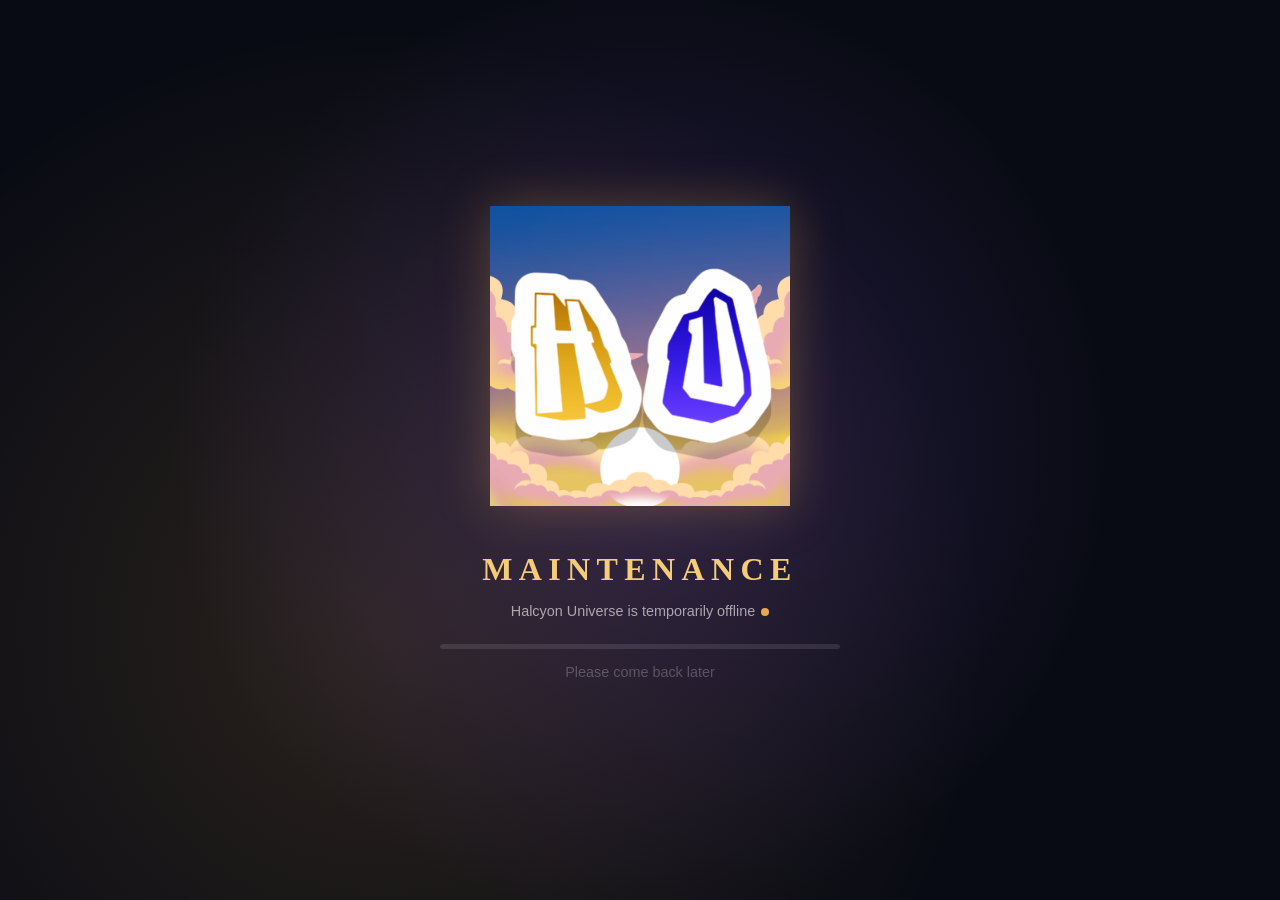
<file: _index.html>
<!DOCTYPE html>
<html lang="en">
<head>
<meta charset="UTF-8">
<meta name="viewport" content="width=device-width, initial-scale=1.0">
<title>Maintenance - Halcyon Universe</title>
<style>
body{
    margin:0;
    height:100vh;
    display:flex;
    justify-content:center;
    align-items:center;
    background:#090b14;
    color:white;
    font-family:Inter, sans-serif;
    overflow:hidden;
}
.bg{
    position:absolute;
    inset:0;
    background:
        radial-gradient(circle at center, rgba(124,79,208,.25), transparent 60%),
        radial-gradient(circle at 30% 70%, rgba(232,169,74,.15), transparent 55%);
    animation:glow 4s ease-in-out infinite alternate;
}
@keyframes glow{
    from{filter:blur(20px);}
    to{filter:blur(40px);}
}
.box{
    position:relative;
    text-align:center;
    z-index:2;
}
.logo{
    width:clamp(140px, 30vw, 300px);
    margin-bottom:20px;
    filter:drop-shadow(0 0 25px rgba(232,169,74,.3));
}
h1{
    font-family:Cinzel, serif;
    letter-spacing:.2em;
    color:#f5cc7a;
    margin-bottom:10px;
}
p{
    color:rgba(255,255,255,.6);
    font-size:.9rem;
}
.bar{
    width:min(400px,80vw);
    height:5px;
    background:rgba(255,255,255,.1);
    border-radius:5px;
    overflow:hidden;
    margin:25px auto 0;
}
.fill{
    height:100%;
    width:0%;
    background:linear-gradient(90deg,#e8a94a,#7c4fd0);
    animation:load 2.5s infinite;
}
@keyframes load{
    0%{width:0%;}
    50%{width:100%;}
    100%{width:0%;}
}
.dot{
    display:inline-block;
    width:8px;
    height:8px;
    border-radius:50%;
    background:#e8a94a;
    margin-left:6px;
    animation:pulse 1s infinite;
}
@keyframes pulse{
    0%{opacity:1;transform:scale(1);}
    50%{opacity:.3;transform:scale(1.6);}
    100%{opacity:1;transform:scale(1);}
}
</style>
</head>
<body>

<audio id="bgMusic" loop>
    <source src="Music/saturn-3-music-claire-de-lune-debussy-piano-411227.mp3" type="audio/mpeg">
</audio>

<div class="bg"></div>
<div class="box">
    <img class="logo" src="Images/logo.png" alt="Logo">
    <h1>MAINTENANCE</h1>
    <p>Halcyon Universe is temporarily offline<span class="dot"></span></p>
    <div class="bar">
        <div class="fill"></div>
    </div>
    <p style="margin-top:15px;opacity:.4;">Please come back later</p>
</div>

<script>
const music = document.getElementById("bgMusic");
music.volume = 0;

function tryPlay() {
    music.play().then(() => {
        // Fade in setelah berhasil play
        let fade = setInterval(() => {
            if (music.volume < 0.3) {
                music.volume = Math.min(music.volume + 0.02, 0.3);
            } else {
                clearInterval(fade);
            }
        }, 100);
    }).catch(() => {
        // Browser blokir autoplay — tunggu interaksi pertama user lalu coba lagi
        const unlock = () => {
            music.play().then(() => {
                let fade = setInterval(() => {
                    if (music.volume < 0.3) {
                        music.volume = Math.min(music.volume + 0.02, 0.3);
                    } else {
                        clearInterval(fade);
                    }
                }, 100);
            });
            document.removeEventListener("click",    unlock);
            document.removeEventListener("keydown",  unlock);
            document.removeEventListener("touchstart", unlock);
        };
        document.addEventListener("click",     unlock, { once: true });
        document.addEventListener("keydown",   unlock, { once: true });
        document.addEventListener("touchstart", unlock, { once: true });
    });
}

// Coba autoplay langsung saat halaman load
window.addEventListener("load", tryPlay);
</script>
</body>
</html>
</file>
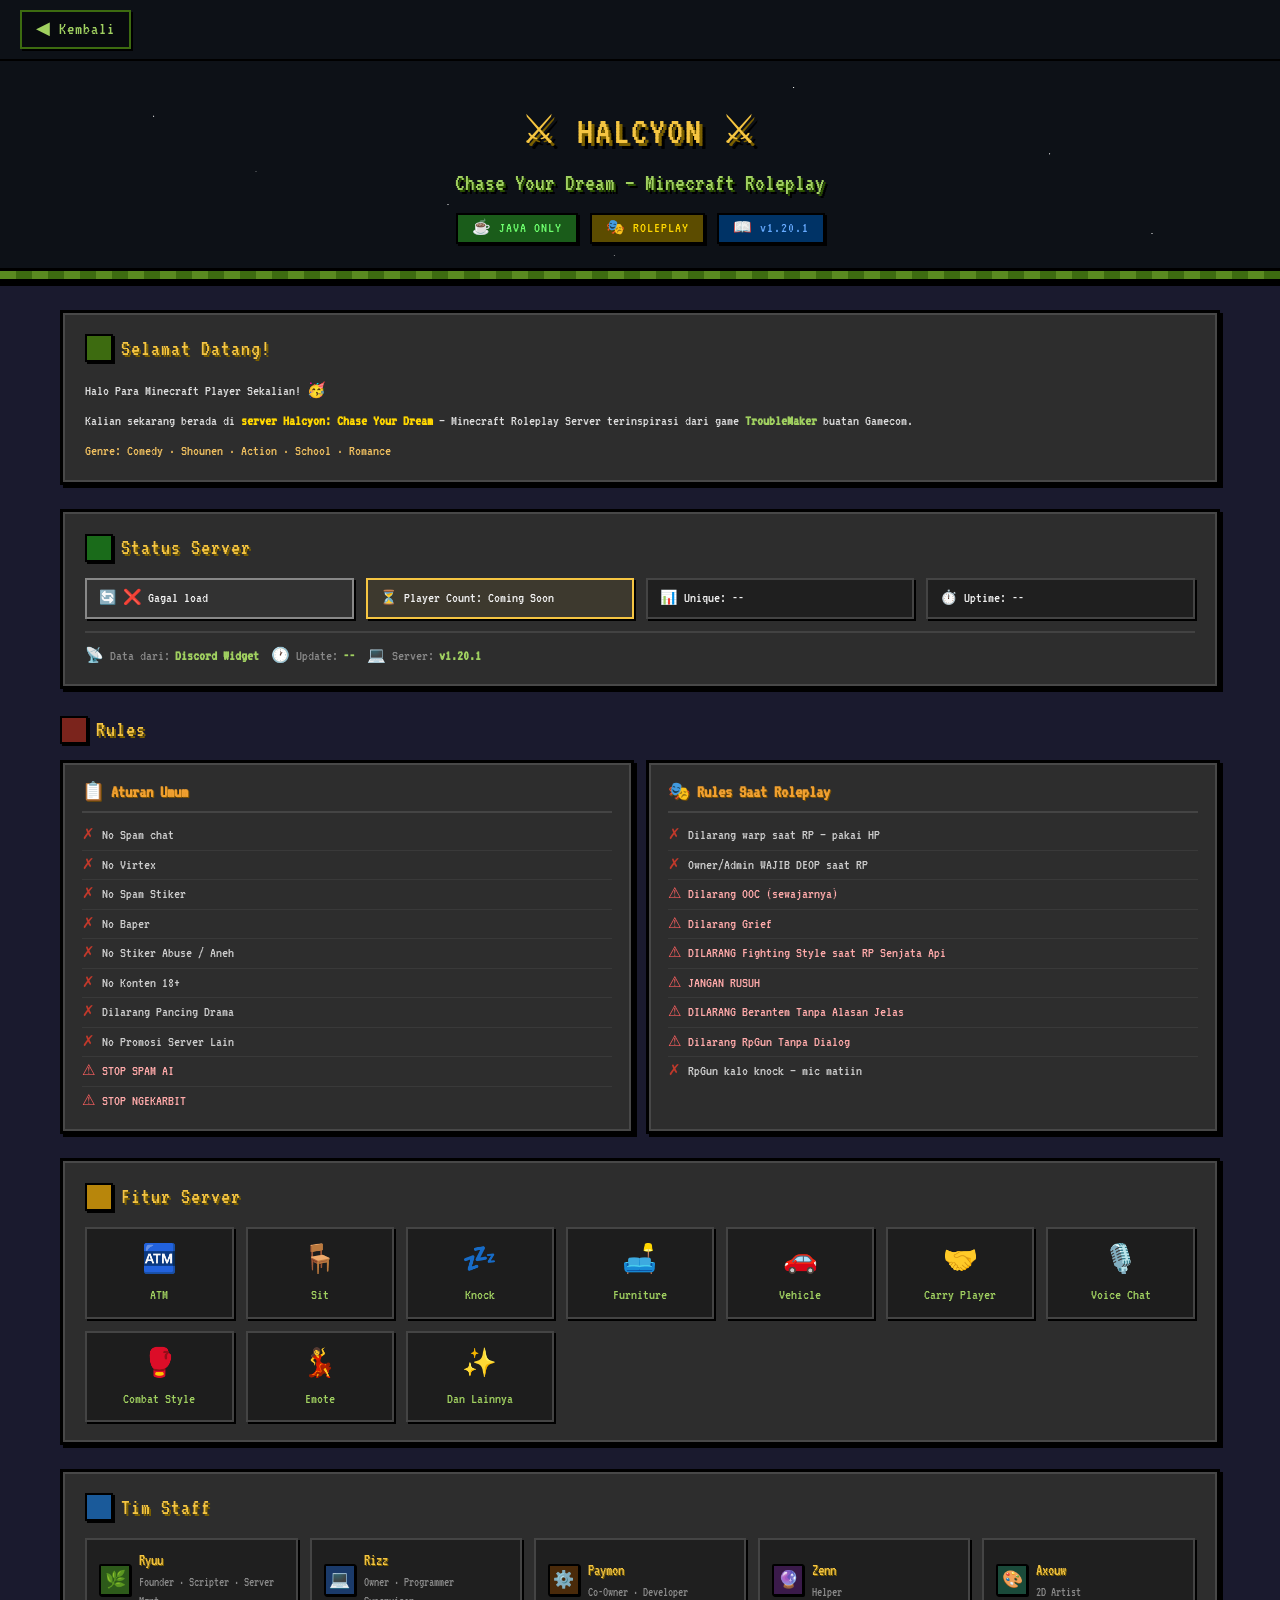
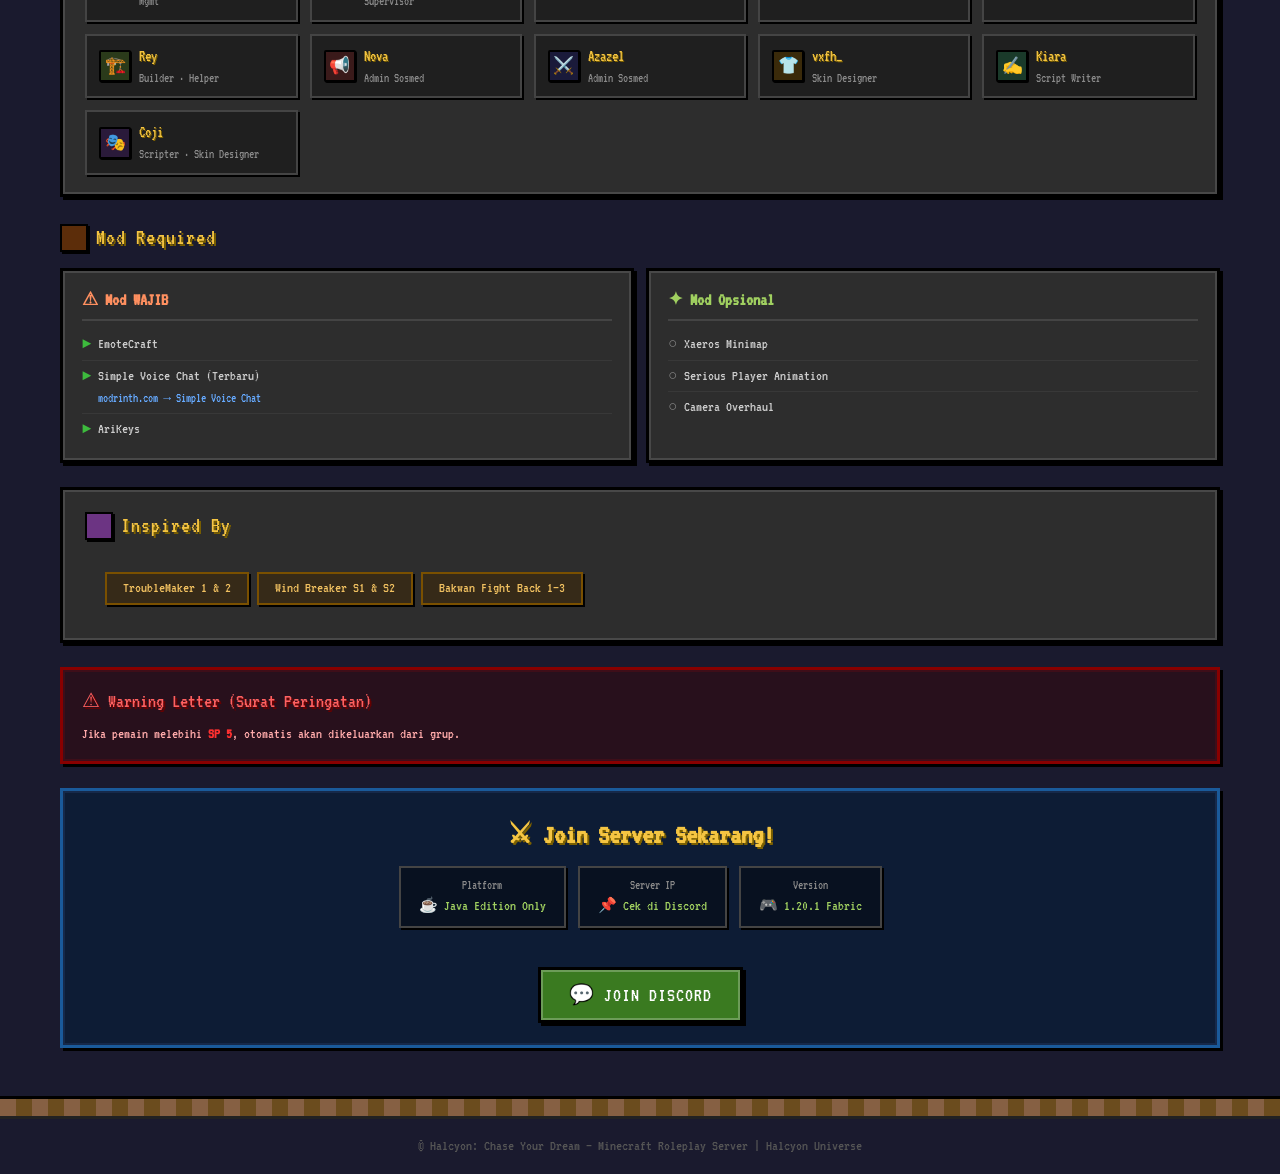
<file: hcyd.html>
<!DOCTYPE html>
<html lang="id">
<head>
<meta charset="UTF-8">
<meta name="viewport" content="width=device-width, initial-scale=1.0">
<title>Halcyon: Chase Your Dream — MC Server</title>
<link href="https://fonts.googleapis.com/css2?family=VT323&display=swap" rel="stylesheet">
<style>
/* ─── SEMUA CSS SAMA SEPERTI SEBELUMNYA ─── */
*{margin:0;padding:0;box-sizing:border-box}
:root{--gold:#f5c542;--gold-dark:#7a5f00;--green:#3dbb3d;--green-dark:#1a6b1a;--red:#c0392b;--panel:#2d2d2d;--panel-l:#3d3d3d;--night:#1a1a2e;--w:#f0f0f0;--fs-base:clamp(14px,2.2vw,18px);--fs-sm:clamp(12px,1.8vw,15px);--fs-lg:clamp(18px,3vw,24px);--fs-xl:clamp(24px,5vw,40px);--pad:clamp(10px,3vw,20px);--gap:clamp(6px,1.5vw,12px)}
html{scroll-behavior:smooth}
body{font-family:'VT323',monospace;background:#1a1a2e;color:#f0f0f0;font-size:var(--fs-base);line-height:1.5;overflow-x:hidden}
.mc-bx{border:3px solid #000;box-shadow:inset 0 0 0 2px rgba(255,255,255,.13),3px 3px 0 #000;background:#2d2d2d;transition:all .2s}
.mc-bx:hover{transform:translateY(-2px);box-shadow:inset 0 0 0 2px rgba(255,255,255,.25),3px 4px 0 #000;background:#333}
header{background:#0d1117;border-bottom:4px solid #000;position:relative;overflow:hidden}
.stars-bg{position:absolute;inset:0;background-image:radial-gradient(1px 1px at 12% 25%,#fff,transparent),radial-gradient(1px 1px at 35% 65%,#fff,transparent),radial-gradient(1px 1px at 62% 12%,#fff,transparent),radial-gradient(1px 1px at 82% 42%,#fff,transparent),radial-gradient(1px 1px at 90% 78%,#fff,transparent),radial-gradient(1px 1px at 48% 88%,rgba(255,255,255,.5),transparent),radial-gradient(1px 1px at 20% 50%,rgba(255,255,255,.4),transparent)}
.hdr-inner{position:relative;z-index:2;text-align:center;padding:clamp(1.2rem,4vw,2.5rem) var(--pad) clamp(.8rem,2.5vw,1.5rem)}
.hdr-title{font-size:var(--fs-xl);color:#f5c542;text-shadow:3px 3px 0 #7a5f00,6px 6px 0 #000;letter-spacing:2px}
.hdr-sub{font-size:var(--fs-lg);color:#a0d060;text-shadow:2px 2px 0 #2a5000,4px 4px 0 #000;margin-top:4px}
.badges{display:flex;gap:var(--gap);justify-content:center;flex-wrap:wrap;margin-top:12px}
.bdg{padding:2px clamp(8px,1.5vw,14px);border:2px solid #000;box-shadow:2px 2px 0 #000;font-size:var(--fs-sm);letter-spacing:1px;transition:all .2s;cursor:default}
.bdg:hover{transform:translateY(-2px) scale(1.05);box-shadow:3px 4px 0 #000}
.bdg-g{background:#1a5c1a;color:#6dff6d}
.bdg-y{background:#5c4c00;color:#ffd700}
.bdg-b{background:#003366;color:#66aaff}
.grass{height:clamp(8px,1.5vw,14px);background:repeating-linear-gradient(90deg,#5a8a20 0,#5a8a20 16px,#3d6b10 16px,#3d6b10 32px);border-top:3px solid #000;border-bottom:3px solid #000}
main{max-width:1200px;margin:0 auto;padding:clamp(.8rem,2.5vw,1.5rem) var(--pad) clamp(1.5rem,4vw,3rem);display:flex;flex-direction:column;gap:clamp(.8rem,2vw,1.5rem)}
.sec-hdr{display:flex;align-items:center;gap:8px;margin-bottom:clamp(8px,1.5vw,14px)}
.blk-ico{width:clamp(20px,3vw,28px);height:clamp(20px,3vw,28px);flex-shrink:0;border:2px solid #000;box-shadow:2px 2px 0 #000;transition:all .2s}
.sec-hdr:hover .blk-ico{transform:rotate(10deg) scale(1.1)}
.sec-ttl{font-size:clamp(16px,3vw,22px);color:#f5c542;text-shadow:2px 2px 0 #7a5f00;letter-spacing:1px}
.panel{padding:clamp(.8rem,2.5vw,1.2rem) clamp(.8rem,2.5vw,1.4rem)}
.panel p{font-size:var(--fs-sm);color:#ddd;line-height:1.6;margin-bottom:6px}
.panel p:last-child{margin-bottom:0}
.hl{color:#a0d060;font-size:var(--fs-base)}
.status-grid{display:grid;grid-template-columns:repeat(auto-fit,minmax(clamp(150px,22vw,200px),1fr));gap:var(--gap)}
.st-item{display:flex;align-items:center;gap:7px;padding:clamp(4px,1vw,7px) clamp(8px,1.5vw,12px);background:rgba(0,0,0,.3);border:2px solid #444;box-shadow:2px 2px 0 #000;font-size:var(--fs-sm);transition:all .2s;cursor:default}
.st-item:hover{transform:translateY(-2px) scale(1.02);background:rgba(40,40,40,.6);border-color:#888}
.st-dot{font-size:clamp(11px,1.8vw,14px);flex-shrink:0}

/* ─── STATUS ONLINE HIGHLIGHT ─── */
.st-item.online{border-color:#3dbb3d;background:rgba(61,187,61,.15);box-shadow:0 0 20px rgba(61,187,61,.3),2px 2px 0 #000;animation:pulseGlow 2s ease-in-out infinite}
.st-item.online .st-dot{animation:dotPulse 1.5s ease-in-out infinite}
@keyframes pulseGlow{0%,100%{box-shadow:0 0 20px rgba(61,187,61,.2),2px 2px 0 #000;border-color:#3dbb3d}50%{box-shadow:0 0 40px rgba(61,187,61,.6),0 0 80px rgba(61,187,61,.2),2px 2px 0 #000;border-color:#6dff6d}}
@keyframes dotPulse{0%,100%{transform:scale(1);opacity:1}50%{transform:scale(1.4);opacity:.8}}
.st-item.offline{border-color:#666;background:rgba(80,80,80,.15)}
.st-item.unknown{border-color:#888;background:rgba(100,100,100,.1)}

/* ─── COMING SOON (khusus player count) ─── */
.st-item.coming-soon {
  border-color: #f5c542;
  background: rgba(245, 197, 66, 0.08);
  box-shadow: 2px 2px 0 #000;
}
.st-item.coming-soon .st-dot {
  animation: dotPulseGold 2s ease-in-out infinite;
}
@keyframes dotPulseGold {
  0%, 100% { transform: scale(1); opacity: 1; }
  50% { transform: scale(1.3); opacity: 0.7; }
}

.server-info{display:flex;flex-wrap:wrap;gap:var(--gap);margin-top:12px;padding-top:12px;border-top:2px solid rgba(255,255,255,.1)}
.server-info-item{display:flex;align-items:center;gap:5px;font-size:var(--fs-sm);color:#aaa}
.server-info-item .label{color:#888}
.server-info-item .value{color:#a0d060;font-weight:bold}
.rules-cols{display:grid;grid-template-columns:repeat(auto-fit,minmax(min(260px,100%),1fr));gap:var(--gap)}
.rpanel{padding:clamp(.7rem,2vw,1rem) clamp(.8rem,2vw,1.2rem);transition:all .2s}
.rpanel:hover{transform:translateY(-2px);box-shadow:inset 0 0 0 2px rgba(255,255,255,.2),4px 4px 0 #000}
.rpanel h4{color:#f0a030;font-size:clamp(14px,2.2vw,18px);margin-bottom:8px;border-bottom:2px solid #444;padding-bottom:5px;text-shadow:1px 1px 0 #7a5000}
.rule{display:flex;gap:7px;padding:3px 0;font-size:var(--fs-sm);color:#ccc;border-bottom:1px solid rgba(255,255,255,.06);transition:all .2s;cursor:default}
.rule:last-child{border-bottom:none}
.rule:hover{background:rgba(255,255,255,.05);padding-left:4px;color:#fff}
.rule .blt{color:#c0392b;flex-shrink:0}
.rule:hover .blt{transform:scale(1.2);color:#ff5a4a}
.rule.warn .blt{color:#ff6060}
.rule.warn{color:#ffaaaa}
.feats{display:grid;grid-template-columns:repeat(auto-fit,minmax(clamp(90px,15vw,130px),1fr));gap:var(--gap)}
.ft{padding:clamp(7px,1.5vw,10px) clamp(5px,1vw,8px);text-align:center;background:rgba(0,0,0,.35);border:2px solid #444;box-shadow:2px 2px 0 #000;font-size:var(--fs-sm);color:#a0d060;transition:all .2s;cursor:default}
.ft:hover{background:rgba(90,138,32,.3);transform:translateY(-3px) scale(1.03);border-color:#7aaf40}
.ft-ico{font-size:clamp(20px,3.5vw,28px);display:block;margin-bottom:3px}
.ft:hover .ft-ico{transform:scale(1.2) rotate(-5deg)}
.team-grid{display:grid;grid-template-columns:repeat(auto-fit,minmax(min(180px,100%),1fr));gap:var(--gap)}
.tm{display:flex;align-items:center;gap:8px;padding:clamp(6px,1.2vw,8px) clamp(8px,1.5vw,12px);background:rgba(0,0,0,.3);border:2px solid #444;box-shadow:2px 2px 0 #000;transition:all .2s;cursor:default}
.tm:hover{transform:translateX(4px) scale(1.02);background:rgba(50,50,50,.5);border-color:#888}
.ph{width:clamp(24px,4vw,32px);height:clamp(24px,4vw,32px);border:2px solid #000;box-shadow:1px 1px 0 #000;flex-shrink:0;display:flex;align-items:center;justify-content:center;font-size:clamp(12px,2vw,17px);border-radius:2px}
.tm:hover .ph{transform:scale(1.1) rotate(-5deg)}
.tm-name{color:#f5c542;font-size:clamp(13px,2vw,16px);text-shadow:1px 1px 0 #7a5f00}
.tm-role{color:#888;font-size:clamp(11px,1.5vw,13px);margin-top:1px}
.mods-cols{display:grid;grid-template-columns:repeat(auto-fit,minmax(min(220px,100%),1fr));gap:var(--gap)}
.mpanel{padding:clamp(.7rem,2vw,1rem) clamp(.8rem,2vw,1.2rem);transition:all .2s}
.mpanel:hover{transform:translateY(-2px);box-shadow:inset 0 0 0 2px rgba(255,255,255,.15),4px 4px 0 #000}
.mpanel h4{font-size:clamp(14px,2.2vw,18px);margin-bottom:8px;border-bottom:2px solid #444;padding-bottom:5px}
.mod{display:flex;align-items:flex-start;gap:7px;padding:4px 0;font-size:var(--fs-sm);color:#ccc;border-bottom:1px solid rgba(255,255,255,.05);transition:all .2s;cursor:default}
.mod:last-child{border-bottom:none}
.mod:hover{background:rgba(255,255,255,.04);padding-left:4px;color:#fff}
.mblt{color:#3dbb3d;flex-shrink:0}
.mod:hover .mblt{transform:scale(1.2)}
.mlink{color:#66aaff;text-decoration:none;font-size:clamp(10px,1.5vw,13px);display:block;margin-top:2px;word-break:break-all;transition:all .2s}
.mlink:hover{color:#aaccff;text-decoration:underline;transform:translateX(4px)}
.insp{display:flex;flex-wrap:wrap;gap:8px;padding:clamp(.7rem,2vw,1rem) clamp(.8rem,2vw,1.2rem)}
.itag{padding:3px clamp(10px,2vw,16px);background:rgba(60,40,10,.6);border:2px solid #7a5000;box-shadow:2px 2px 0 #000;color:#f0c060;font-size:var(--fs-sm);transition:all .2s;cursor:default}
.itag:hover{transform:translateY(-3px) scale(1.05);background:rgba(80,55,15,.8);border-color:#b08020}
.sp-panel{padding:clamp(.8rem,2vw,1rem) clamp(.8rem,2vw,1.2rem);background:rgba(60,0,0,.4);border:3px solid #800;box-shadow:inset 0 0 0 2px rgba(255,0,0,.1),3px 3px 0 #000;transition:all .2s}
.sp-panel:hover{background:rgba(80,0,0,.5);transform:scale(1.01)}
.sp-ttl{color:#ff6060;font-size:clamp(16px,2.5vw,20px);text-shadow:2px 2px 0 #600;margin-bottom:7px;display:flex;align-items:center;gap:7px}
.sp-panel p{color:#ffaaaa;font-size:var(--fs-sm)}
.join-panel{padding:clamp(1rem,3vw,1.4rem);text-align:center;background:rgba(0,30,60,.5);border:3px solid #1a5a9a;box-shadow:inset 0 0 0 2px rgba(100,160,255,.1),3px 3px 0 #000;transition:all .2s}
.join-panel:hover{background:rgba(0,40,80,.6);transform:scale(1.01)}
.join-panel h3{color:#f5c542;font-size:clamp(18px,4vw,28px);text-shadow:2px 2px 0 #7a5f00;margin-bottom:10px}
.join-info{display:flex;flex-wrap:wrap;gap:var(--gap);justify-content:center;margin-top:10px}
.ic{padding:clamp(5px,1.2vw,8px) clamp(12px,2.5vw,18px);background:rgba(0,0,0,.4);border:2px solid #444;box-shadow:2px 2px 0 #000;font-size:var(--fs-sm);transition:all .2s;cursor:default}
.ic:hover{transform:translateY(-2px);background:rgba(20,20,20,.6);border-color:#777}
.ic .lbl{color:#888;font-size:clamp(10px,1.5vw,13px);display:block}
.ic .val{color:#a0d060}
.mc-btn{display:inline-block;margin-top:12px;padding:clamp(7px,1.5vw,10px) clamp(18px,4vw,28px);background:#3a7a20;border:3px solid #000;box-shadow:inset 0 0 0 2px rgba(255,255,255,.25),3px 3px 0 #000;color:#fff;font-family:'VT323',monospace;font-size:clamp(16px,2.5vw,20px);cursor:pointer;text-decoration:none;letter-spacing:1px;transition:all .2s}
.mc-btn:hover{background:#4a9a28;transform:translate(-1px,-1px);box-shadow:inset 0 0 0 2px rgba(255,255,255,.3),5px 5px 0 #000}
.mc-btn:active{transform:translate(2px,2px);box-shadow:inset 0 0 0 2px rgba(255,255,255,.15),2px 2px 0 #000}
.dirt{height:clamp(12px,2vw,20px);background:repeating-linear-gradient(90deg,#866043 0,#866043 16px,#6b4c1e 16px,#6b4c1e 32px);border-top:3px solid #000}
footer{text-align:center;padding:clamp(.6rem,2vw,1rem);color:#555;font-size:var(--fs-sm);border-top:3px solid #222}
#backBtn{transition:all .2s;display:inline-flex;align-items:center;gap:6px;font-family:'VT323',monospace;font-size:clamp(14px,2.5vw,18px);color:#a0d060;text-decoration:none;padding:4px 14px;background:rgba(0,0,0,.4);border:2px solid #3d6b10;box-shadow:2px 2px 0 #000;letter-spacing:1px}
#backBtn:hover{background:rgba(30,50,10,.6);border-color:#5a8a20;transform:translateX(4px)}
</style>
</head>
<body>

<div style="padding:clamp(6px,1.5vw,10px) clamp(10px,3vw,20px);background:#0d1117;border-bottom:2px solid #000;position:sticky;top:0;z-index:999">
  <a href="index.html" id="backBtn">&#9664; Kembali</a>
</div>

<header>
  <div class="stars-bg"></div>
  <div class="hdr-inner">
    <div class="hdr-title">⚔ HALCYON ⚔</div>
    <div class="hdr-sub">Chase Your Dream — Minecraft Roleplay</div>
    <div class="badges">
      <span class="bdg bdg-g">☕ JAVA ONLY</span>
      <span class="bdg bdg-y">🎭 ROLEPLAY</span>
      <span class="bdg bdg-b">📖 v1.20.1</span>
    </div>
  </div>
  <div class="grass"></div>
</header>

<main>

  <div class="mc-bx panel">
    <div class="sec-hdr">
      <div class="blk-ico" style="background:#3d6b10"></div>
      <span class="sec-ttl">Selamat Datang!</span>
    </div>
    <p class="hl">Halo Para Minecraft Player Sekalian! 🥳</p>
    <p>Kalian sekarang berada di <b style="color:#ffd700">server Halcyon: Chase Your Dream</b> — Minecraft Roleplay Server terinspirasi dari game <b style="color:#a0d060">TroubleMaker</b> buatan Gamecom.</p>
    <p style="margin-top:6px;color:#f0c060">Genre: Comedy · Shounen · Action · School · Romance</p>
  </div>

  <!-- Status Server -->
  <div class="mc-bx panel">
    <div class="sec-hdr">
      <div class="blk-ico" style="background:#1a6b1a"></div>
      <span class="sec-ttl">Status Server</span>
    </div>
    <div class="status-grid">
      <!-- Status ONLINE/OFFLINE - TETAP JALAN -->
      <div class="st-item" id="serverStatus">
        <span class="st-dot">🔄</span>
        <span id="statusText">Memuat...</span>
      </div>
      
      <!-- PLAYER COUNT - COMING SOON -->
      <div class="st-item coming-soon" id="playerCount">
        <span class="st-dot">⏳</span>
        <span>Player Count: Coming Soon</span>
      </div>
      
      <div class="st-item" id="uniquePlayers">
        <span class="st-dot">📊</span>
        <span>Unique: --</span>
      </div>
      <div class="st-item" id="uptimeDisplay">
        <span class="st-dot">⏱️</span>
        <span>Uptime: --</span>
      </div>
    </div>
    
    <div class="server-info">
      <div class="server-info-item">
        <span class="label">📡 Data dari:</span>
        <span class="value">Discord Widget</span>
      </div>
      <div class="server-info-item">
        <span class="label">🕐 Update:</span>
        <span class="value" id="lastUpdate">--</span>
      </div>
      <div class="server-info-item">
        <span class="label">💻 Server:</span>
        <span class="value">v1.20.1</span>
      </div>
    </div>
  </div>

  <!-- Rules -->
  <div>
    <div class="sec-hdr">
      <div class="blk-ico" style="background:#7b241c"></div>
      <span class="sec-ttl">Rules</span>
    </div>
    <div class="rules-cols">
      <div class="mc-bx rpanel">
        <h4>📋 Aturan Umum</h4>
        <div class="rule"><span class="blt">✗</span>No Spam chat</div>
        <div class="rule"><span class="blt">✗</span>No Virtex</div>
        <div class="rule"><span class="blt">✗</span>No Spam Stiker</div>
        <div class="rule"><span class="blt">✗</span>No Baper</div>
        <div class="rule"><span class="blt">✗</span>No Stiker Abuse / Aneh</div>
        <div class="rule"><span class="blt">✗</span>No Konten 18+</div>
        <div class="rule"><span class="blt">✗</span>Dilarang Pancing Drama</div>
        <div class="rule"><span class="blt">✗</span>No Promosi Server Lain</div>
        <div class="rule warn"><span class="blt">⚠</span>STOP SPAM AI</div>
        <div class="rule warn"><span class="blt">⚠</span>STOP NGEKARBIT</div>
      </div>
      <div class="mc-bx rpanel">
        <h4>🎭 Rules Saat Roleplay</h4>
        <div class="rule"><span class="blt">✗</span>Dilarang warp saat RP — pakai HP</div>
        <div class="rule"><span class="blt">✗</span>Owner/Admin WAJIB DEOP saat RP</div>
        <div class="rule warn"><span class="blt">⚠</span>Dilarang OOC (sewajarnya)</div>
        <div class="rule warn"><span class="blt">⚠</span>Dilarang Grief</div>
        <div class="rule warn"><span class="blt">⚠</span>DILARANG Fighting Style saat RP Senjata Api</div>
        <div class="rule warn"><span class="blt">⚠</span>JANGAN RUSUH</div>
        <div class="rule warn"><span class="blt">⚠</span>DILARANG Berantem Tanpa Alasan Jelas</div>
        <div class="rule warn"><span class="blt">⚠</span>Dilarang RpGun Tanpa Dialog</div>
        <div class="rule"><span class="blt">✗</span>RpGun kalo knock — mic matiin</div>
      </div>
    </div>
  </div>

  <div class="mc-bx panel">
    <div class="sec-hdr">
      <div class="blk-ico" style="background:#b8860b"></div>
      <span class="sec-ttl">Fitur Server</span>
    </div>
    <div class="feats">
      <div class="ft"><span class="ft-ico">🏧</span>ATM</div>
      <div class="ft"><span class="ft-ico">🪑</span>Sit</div>
      <div class="ft"><span class="ft-ico">💤</span>Knock</div>
      <div class="ft"><span class="ft-ico">🛋️</span>Furniture</div>
      <div class="ft"><span class="ft-ico">🚗</span>Vehicle</div>
      <div class="ft"><span class="ft-ico">🤝</span>Carry Player</div>
      <div class="ft"><span class="ft-ico">🎙️</span>Voice Chat</div>
      <div class="ft"><span class="ft-ico">🥊</span>Combat Style</div>
      <div class="ft"><span class="ft-ico">💃</span>Emote</div>
      <div class="ft"><span class="ft-ico">✨</span>Dan Lainnya</div>
    </div>
  </div>

  <div class="mc-bx panel">
    <div class="sec-hdr">
      <div class="blk-ico" style="background:#1a5a9a"></div>
      <span class="sec-ttl">Tim Staff</span>
    </div>
    <div class="team-grid">
      <div class="tm"><div class="ph" style="background:#2d5a1a">🌿</div><div><div class="tm-name">Ryuu</div><div class="tm-role">Founder · Scripter · Server Mgmt</div></div></div>
      <div class="tm"><div class="ph" style="background:#1a3a6a">💻</div><div><div class="tm-name">Rizz</div><div class="tm-role">Owner · Programmer Supervisor</div></div></div>
      <div class="tm"><div class="ph" style="background:#4a2a0a">⚙️</div><div><div class="tm-name">Paymon</div><div class="tm-role">Co-Owner · Developer</div></div></div>
      <div class="tm"><div class="ph" style="background:#3a1a4a">🔮</div><div><div class="tm-name">Zenn</div><div class="tm-role">Helper</div></div></div>
      <div class="tm"><div class="ph" style="background:#1a4a3a">🎨</div><div><div class="tm-name">Axouw</div><div class="tm-role">2D Artist</div></div></div>
      <div class="tm"><div class="ph" style="background:#2a3a1a">🏗️</div><div><div class="tm-name">Rey</div><div class="tm-role">Builder · Helper</div></div></div>
      <div class="tm"><div class="ph" style="background:#3a1a1a">📢</div><div><div class="tm-name">Nova</div><div class="tm-role">Admin Sosmed</div></div></div>
      <div class="tm"><div class="ph" style="background:#1a1a3a">⚔️</div><div><div class="tm-name">Azazel</div><div class="tm-role">Admin Sosmed</div></div></div>
      <div class="tm"><div class="ph" style="background:#3a2a0a">👕</div><div><div class="tm-name">vxfh_</div><div class="tm-role">Skin Designer</div></div></div>
      <div class="tm"><div class="ph" style="background:#1a3a2a">✍️</div><div><div class="tm-name">Kiara</div><div class="tm-role">Script Writer</div></div></div>
      <div class="tm"><div class="ph" style="background:#2a1a3a">🎭</div><div><div class="tm-name">Coji</div><div class="tm-role">Scripter · Skin Designer</div></div></div>
    </div>
  </div>

  <div>
    <div class="sec-hdr">
      <div class="blk-ico" style="background:#5c2d0a"></div>
      <span class="sec-ttl">Mod Required</span>
    </div>
    <div class="mods-cols">
      <div class="mc-bx mpanel">
        <h4 style="color:#ff9060">⚠ Mod WAJIB</h4>
        <div class="mod"><span class="mblt">►</span><div>EmoteCraft</div></div>
        <div class="mod"><span class="mblt">►</span><div>Simple Voice Chat (Terbaru)<a class="mlink" href="https://modrinth.com/plugin/simple-voice-chat/versions?g=1.20.1&l=fabric" target="_blank">modrinth.com → Simple Voice Chat</a></div></div>
        <div class="mod"><span class="mblt">►</span><div>AriKeys</div></div>
      </div>
      <div class="mc-bx mpanel">
        <h4 style="color:#a0d060">✦ Mod Opsional</h4>
        <div class="mod"><span class="mblt" style="color:#888">○</span>Xaeros Minimap</div>
        <div class="mod"><span class="mblt" style="color:#888">○</span>Serious Player Animation</div>
        <div class="mod"><span class="mblt" style="color:#888">○</span>Camera Overhaul</div>
      </div>
    </div>
  </div>

  <div class="mc-bx panel">
    <div class="sec-hdr">
      <div class="blk-ico" style="background:#6c3483"></div>
      <span class="sec-ttl">Inspired By</span>
    </div>
    <div class="insp">
      <span class="itag">TroubleMaker 1 &amp; 2</span>
      <span class="itag">Wind Breaker S1 &amp; S2</span>
      <span class="itag">Bakwan Fight Back 1–3</span>
    </div>
  </div>

  <div class="sp-panel">
    <div class="sp-ttl">⚠ Warning Letter (Surat Peringatan)</div>
    <p>Jika pemain melebihi <b style="color:#ff3030">SP 5</b>, otomatis akan dikeluarkan dari grup.</p>
  </div>

  <div class="join-panel">
    <h3>⚔ Join Server Sekarang!</h3>
    <div class="join-info">
      <div class="ic"><span class="lbl">Platform</span><span class="val">☕ Java Edition Only</span></div>
      <div class="ic"><span class="lbl">Server IP</span><span class="val">📌 Cek di Discord</span></div>
      <div class="ic"><span class="lbl">Version</span><span class="val">🎮 1.20.1 Fabric</span></div>
    </div>
    <br>
    <a class="mc-btn" href="https://discord.gg/2wbYVENFu" target="_blank">💬 JOIN DISCORD</a>
  </div>

</main>

<div class="dirt"></div>
<footer>© Halcyon: Chase Your Dream — Minecraft Roleplay Server | Halcyon Universe</footer>

<script>
// ─── KONFIGURASI ───
const DISCORD_SERVER_ID = '1380731570297770046';

// ─── AMBIL STATUS DARI DISCORD WIDGET ───
async function updateServerStatus() {
  try {
    const response = await fetch(`https://discord.com/api/v9/guilds/1380731570297770046/widget.json`);
    
    if (!response.ok) {
      throw new Error(`HTTP ${response.status}: ${response.statusText}`);
    }
    
    const data = await response.json();
    console.log('📡 Widget Data:', data);
    
    const members = data.members || [];
    const isOnline = members.length > 0;
    
    // ─── UPDATE STATUS ONLINE/OFFLINE ───
    const statusEl = document.getElementById('serverStatus');
    const statusText = document.getElementById('statusText');
    
    if (isOnline) {
      statusEl.className = 'st-item online';
      statusText.innerHTML = '🟢 Online';
    } else {
      statusEl.className = 'st-item offline';
      statusText.innerHTML = '🔴 Offline';
    }
    
    // ─── PLAYER COUNT ─── TETAP COMING SOON
    // (ga diubah-ubah, biar static)
    
    // ─── UNIQUE & UPTIME ───
    const uniqueEl = document.getElementById('uniquePlayers');
    const uptimeEl = document.getElementById('uptimeDisplay');
    const lastUpdate = document.getElementById('lastUpdate');
    
    uniqueEl.innerHTML = `<span class="st-dot">📊</span> Server: ${data.name || 'Halcyon'}`;
    uptimeEl.innerHTML = `<span class="st-dot">⏱️</span> ${isOnline ? '✅ Aktif' : '⛔ Offline'}`;
    lastUpdate.textContent = new Date().toLocaleString('id-ID');
    
  } catch (error) {
    console.error('❌ Error:', error);
    document.getElementById('statusText').textContent = '❌ Gagal load';
    document.getElementById('serverStatus').className = 'st-item unknown';
  }
}

// ─── UPDATE SETIAP 30 DETIK ───
updateServerStatus();
setInterval(updateServerStatus, 30000);

// ─── SOUND EFFECTS ───
let audioCtx;
function beep(freq = 880, dur = 0.06, type = 'square', gain = 0.12) {
  try {
    if (!audioCtx) audioCtx = new (window.AudioContext || window.webkitAudioContext)();
    const o = audioCtx.createOscillator();
    const g = audioCtx.createGain();
    o.connect(g); g.connect(audioCtx.destination);
    o.type = type;
    o.frequency.value = freq;
    g.gain.setValueAtTime(gain, audioCtx.currentTime);
    g.gain.exponentialRampToValueAtTime(0.001, audioCtx.currentTime + dur);
    o.start(); o.stop(audioCtx.currentTime + dur);
  } catch(e) {}
}

document.addEventListener('click', () => {
  if (!audioCtx) audioCtx = new (window.AudioContext || window.webkitAudioContext)();
  if (audioCtx.state === 'suspended') audioCtx.resume();
}, { once: true });

document.addEventListener('DOMContentLoaded', () => {
  const backBtn = document.getElementById('backBtn');
  if (backBtn) {
    backBtn.addEventListener('mouseenter', () => beep(770, 0.04, 'square', 0.07));
    backBtn.addEventListener('click', (e) => {
      e.preventDefault();
      beep(440, 0.06, 'square', 0.1);
      setTimeout(() => beep(330, 0.08, 'square', 0.1), 80);
      setTimeout(() => { window.location.href = backBtn.href; }, 200);
    });
  }

  document.querySelectorAll('.mc-btn, .bdg, .join-panel a, .ft, .st-item, .tm, .rule, .mlink').forEach(el => {
    el.addEventListener('mouseenter', () => beep(880, 0.03, 'square', 0.06));
    if (el.tagName === 'A' || el.classList.contains('mc-btn')) {
      el.addEventListener('click', () => {
        beep(660, 0.06, 'square', 0.12);
        setTimeout(() => beep(880, 0.06, 'square', 0.10), 70);
      });
    }
  });
});

console.log('⚔ HALCYON UNIVERSE - Halaman dimuat!');
</script>
</body>
</html>
</file>
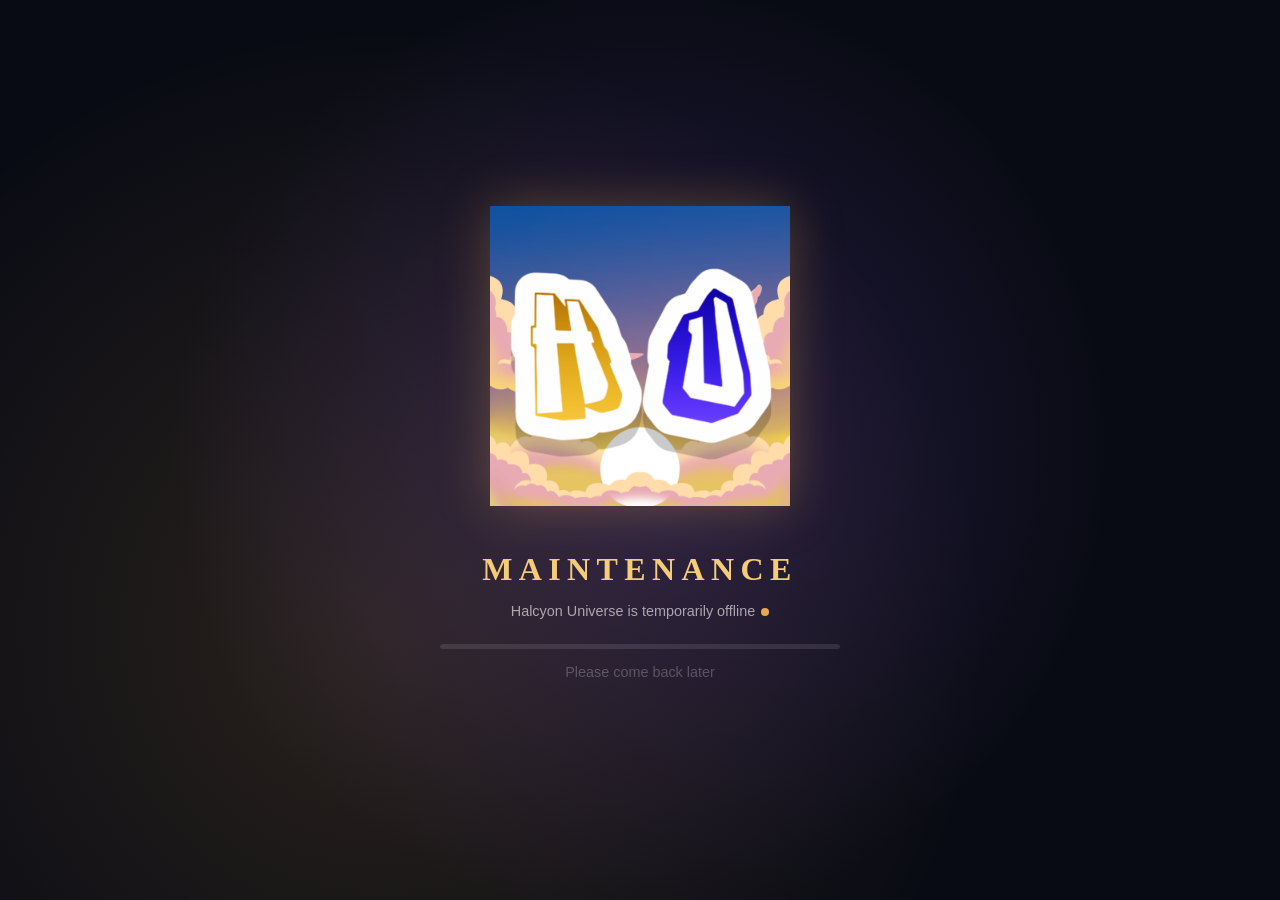
<file: index2.html>
<!DOCTYPE html>
<html lang="en">
<head>
<meta charset="UTF-8">
<meta name="viewport" content="width=device-width, initial-scale=1.0">
<title>Maintenance - Halcyon Universe</title>

<style>
body{
    margin:0;
    height:100vh;
    display:flex;
    justify-content:center;
    align-items:center;
    background:#090b14;
    color:white;
    font-family:Inter, sans-serif;
    overflow:hidden;
}

/* glow background */
.bg{
    position:absolute;
    inset:0;
    background:
        radial-gradient(circle at center, rgba(124,79,208,.25), transparent 60%),
        radial-gradient(circle at 30% 70%, rgba(232,169,74,.15), transparent 55%);
    animation:glow 4s ease-in-out infinite alternate;
}

@keyframes glow{
    from{filter:blur(20px);}
    to{filter:blur(40px);}
}

/* container */
.box{
    position:relative;
    text-align:center;
    z-index:2;
}

/* logo */
.logo{
    width:clamp(140px, 30vw, 300px);
    margin-bottom:20px;
    filter:drop-shadow(0 0 25px rgba(232,169,74,.3));
}

/* title */
h1{
    font-family:Cinzel, serif;
    letter-spacing:.2em;
    color:#f5cc7a;
    margin-bottom:10px;
}

/* text */
p{
    color:rgba(255,255,255,.6);
    font-size:.9rem;
}

/* loader */
.bar{
    width:min(400px,80vw);
    height:5px;
    background:rgba(255,255,255,.1);
    border-radius:5px;
    overflow:hidden;
    margin:25px auto 0;
}

.fill{
    height:100%;
    width:0%;
    background:linear-gradient(90deg,#e8a94a,#7c4fd0);
    animation:load 2.5s infinite;
}

@keyframes load{
    0%{width:0%;}
    50%{width:100%;}
    100%{width:0%;}
}

/* status dot */
.dot{
    display:inline-block;
    width:8px;
    height:8px;
    border-radius:50%;
    background:#e8a94a;
    margin-left:6px;
    animation:pulse 1s infinite;
}

@keyframes pulse{
    0%{opacity:1;transform:scale(1);}
    50%{opacity:.3;transform:scale(1.6);}
    100%{opacity:1;transform:scale(1);}
}
</style>
</head>

<body>

<div class="bg"></div>

<div class="box">

    <img class="logo" src="Images/logo.png" alt="Logo">

    <h1>MAINTENANCE</h1>

    <p>Halcyon Universe is temporarily offline<span class="dot"></span></p>

    <div class="bar">
        <div class="fill"></div>
    </div>

    <p style="margin-top:15px;opacity:.4;">
        Please come back later
    </p>

</div>

</body>
</html>
</file>
